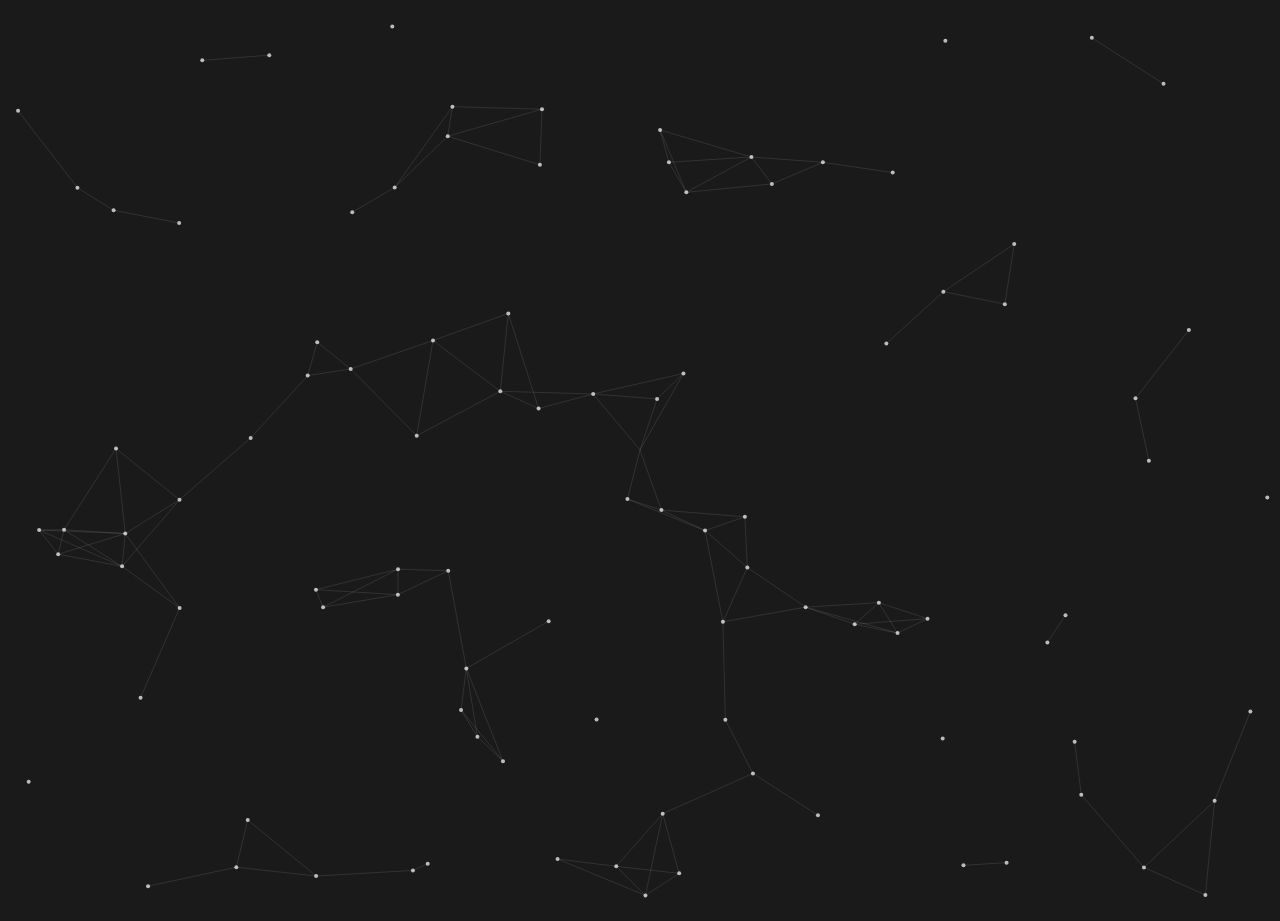
<file: templates/not_valid.html>
<!DOCTYPE html>
<html lang="ru">
<head>
    <meta charset="UTF-8">
    <meta name="viewport" content="width=device-width, initial-scale=1.0">
    <title>Ошибка API ключа</title>
    <link rel="stylesheet" href="/static/css/main.css">
</head>
<body>
    <canvas id="backgroundCanvas"></canvas>
    <div class="container">
        <h1>Ошибка API ключа</h1>
        <div class="error">
            API ключ не действителен. Пожалуйста, проверьте настройки в файле settings.json
        </div>
    </div>
    <script src="/static/js/background.js"></script>
</body>
</html>
</file>
<file: static/css/main.css>
body {
    margin: 0;
    padding: 0;
    background-color: #1a1a1a;
    color: #ffffff;
    min-height: 100vh;
    position: relative;
    overflow-x: hidden;
}

#backgroundCanvas {
    position: fixed;
    top: 0;
    left: 0;
    width: 100%;
    height: 100%;
    z-index: 0;
    background-color: #1a1a1a;
    pointer-events: none;
}

.dash-container {
    position: relative;
    z-index: 1;
    padding: 20px;
}

.graphs-container {
    position: relative;
    z-index: 1;
    display: flex;
    flex-direction: column;
    align-items: center;
    padding: 0;
    max-width: 1200px;
    margin: 0 auto;
    background-color: rgba(30, 30, 30, 0.8);
    border-radius: 8px;
    box-shadow: 0 2px 4px rgba(0,0,0,0.3);
}

.js-plotly-plot {
    background: rgba(30, 30, 30, 0.8) !important;
    border-radius: 8px;
    box-shadow: 0 2px 4px rgba(0,0,0,0.2);
    margin: 10px 0;
}

.Select-control {
    background-color: #2a2a2a !important;
    border: 1px solid #444 !important;
    border-radius: 4px !important;
    color: #ffffff !important;
}

.Select-menu-outer {
    background-color: #2a2a2a !important;
    border: 1px solid #444 !important;
    border-radius: 4px !important;
    box-shadow: 0 2px 4px rgba(0,0,0,0.3) !important;
}

.Select-option {
    background-color: #2a2a2a !important;
    color: #ffffff !important;
}

.Select-option:hover {
    background-color: #3a3a3a !important;
}

.Select-value-label {
    color: #ffffff !important;
}

.dash-graph {
    position: relative;
    z-index: 1;
}

/* Стили для контейнера с dropdown'ами */
.dropdown-container {
    display: flex;
    justify-content: center;
    gap: 20px;
    margin-bottom: 20px;
    position: relative;
}

/* Обновленные стили для dropdown'ов */
.Select-control,
.Select-menu-outer {
    background-color: #2a2a2a !important;
    border: 1px solid #444 !important;
    border-radius: 4px !important;
}

.Select-value-label,
.Select-option {
    color: #ffffff !important;
}

.Select-option:hover {
    background-color: #3a3a3a !important;
}

._dash-loading {
    position: relative;
    z-index: 2;
}

/* Стили для Dash компонентов */
.Select-control,
.Select-menu-outer,
.Select {
    position: relative;
    z-index: 2;
}

.back-button {
    position: relative;
    z-index: 2;
    display: inline-block;
    padding: 10px 20px;
    margin: 30px;
    background-color: #6200ea;
    color: #ffffff;
    text-decoration: none;
    border-radius: 4px;
    font-size: 16px;
    transition: background-color 0.3s ease, transform 0.2s ease;
    border: none;
    cursor: pointer;
    box-shadow: 0 2px 4px rgba(0, 0, 0, 0.2);
}

.back-button:hover {
    background-color: #3700b3;
    transform: translateY(-2px);
    box-shadow: 0 4px 8px rgba(0, 0, 0, 0.3);
}

.back-button:active {
    transform: translateY(0);
    box-shadow: 0 2px 4px rgba(0, 0, 0, 0.2);
}

.header {
    width: 100%;
    padding: 20px;
    position: relative;
}

.Select-menu-outer {
    position: absolute !important;
    top: 100% !important;
    z-index: 3;
}
</file>
